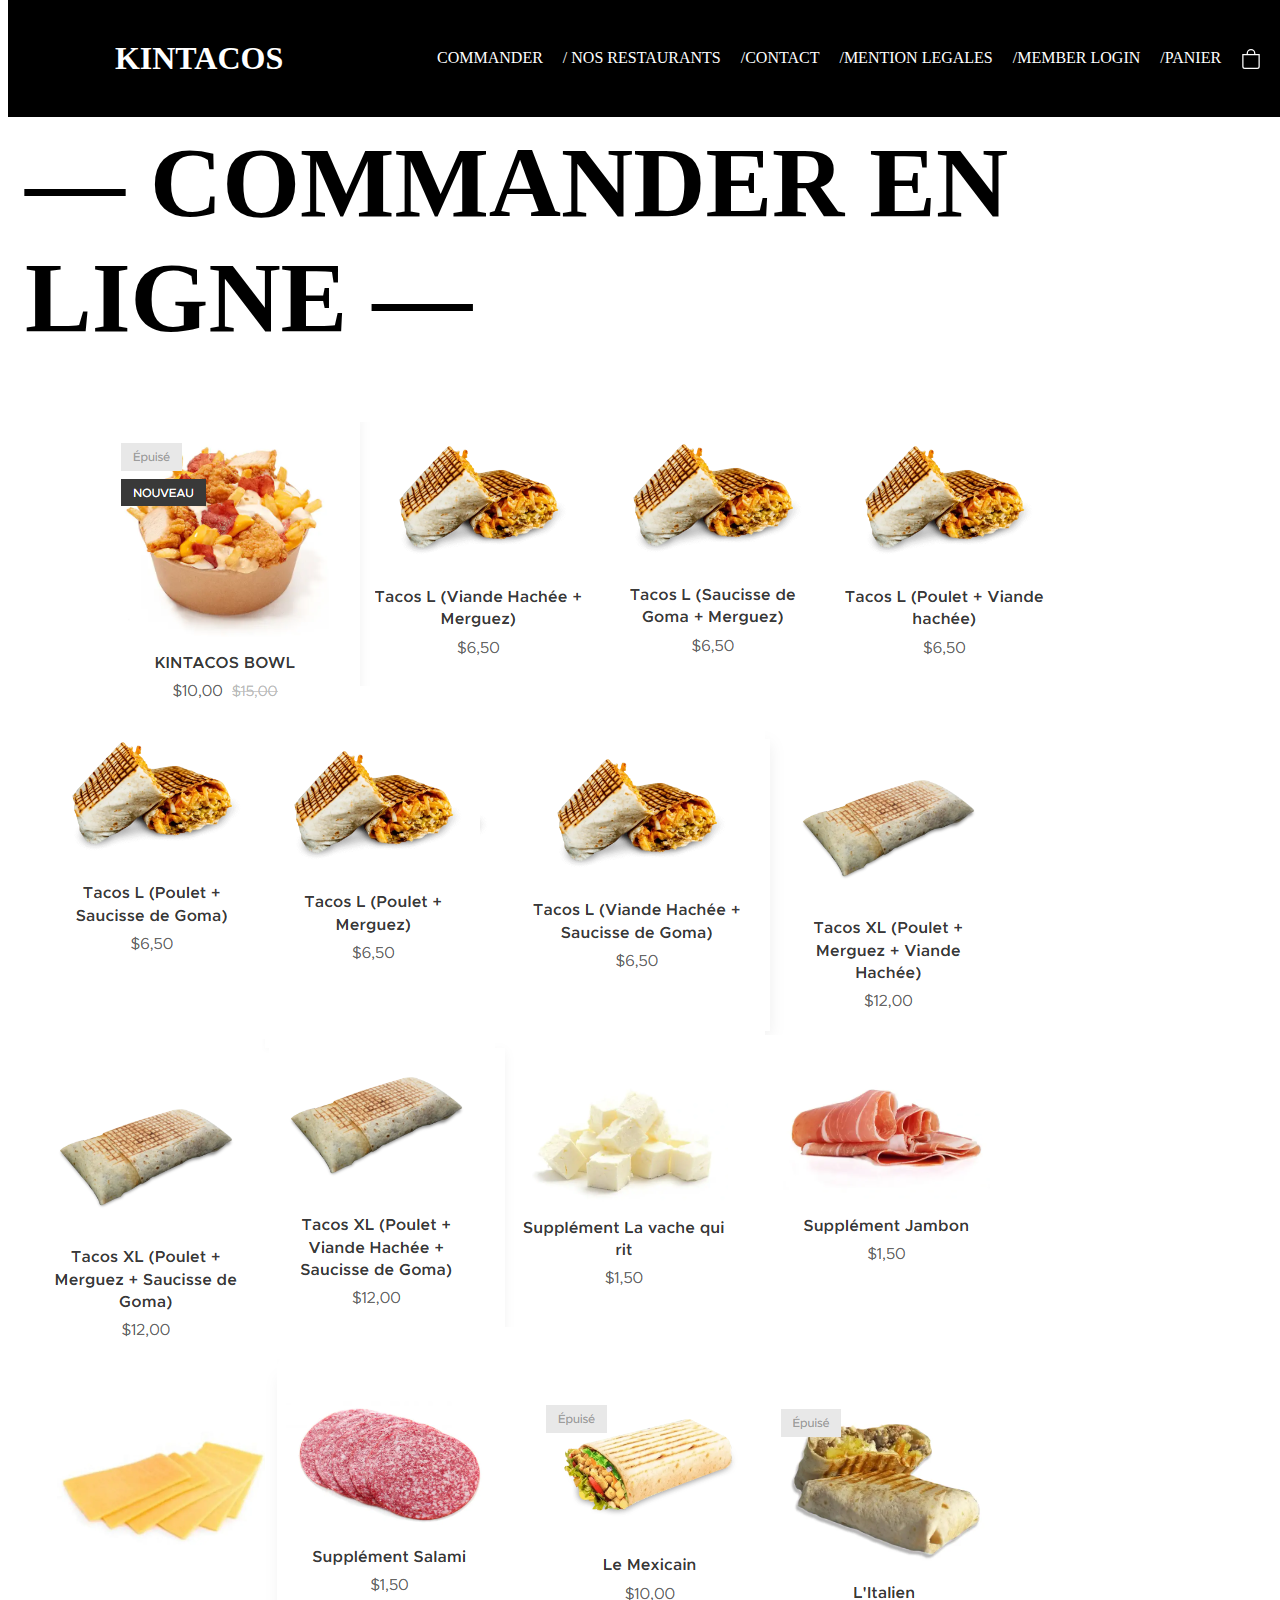
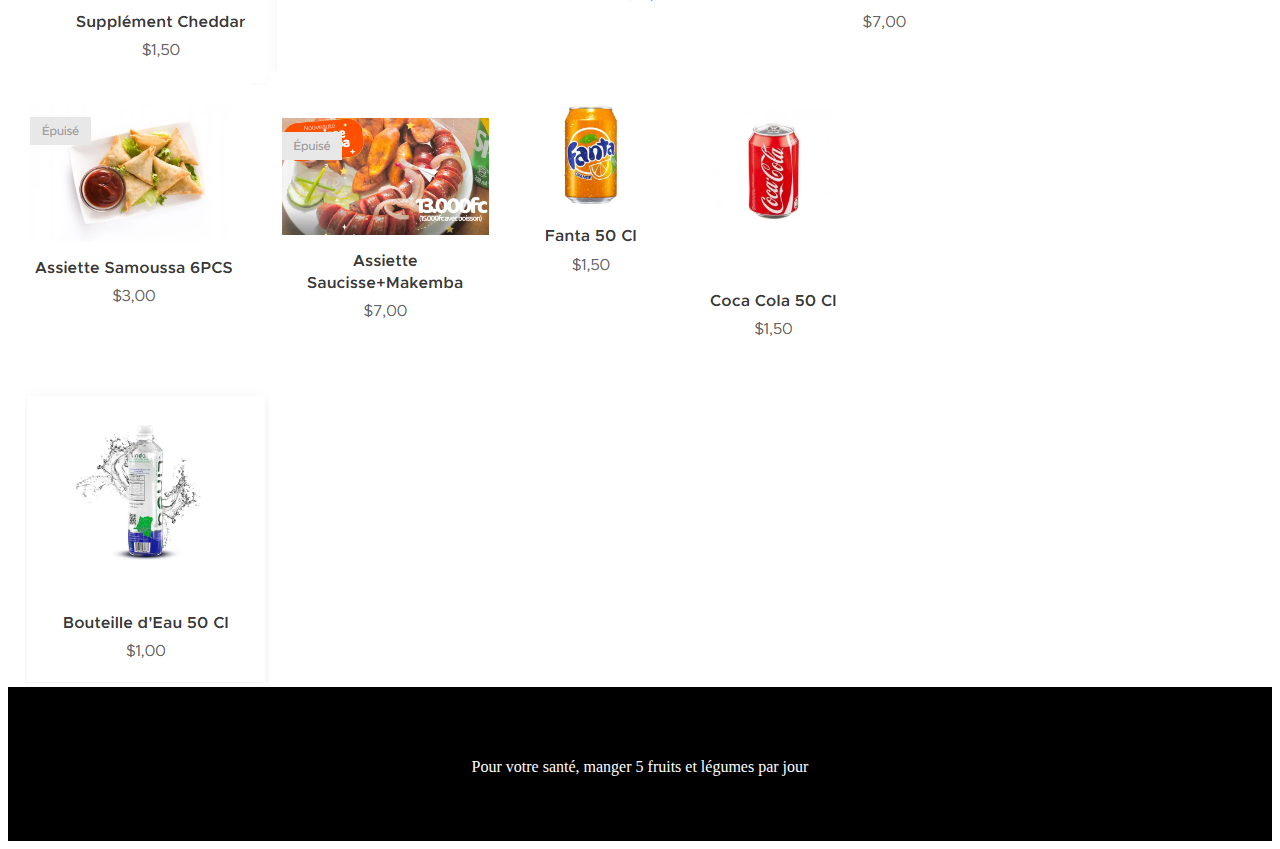
<file: index.html>
<!DOCTYPE html>
<html lang="en">
<head>
    <meta charset="UTF-8">
    <meta name="viewport" content="width=device-width, initial-scale=1.0">
    <link href="https://cdn.jsdelivr.net/npm/bootstrap@5.3.2/dist/css/bootstrap.min.css" rel="stylesheet" integrity="sha384-T3c6CoIi6uLrA9TneNEoa7RxnatzjcDSCmG1MXxSR1GAsXEV/Dwwykc2MPK8M2HN" crossorigin="anonymous">
    <link rel="stylesheet" href="style.css">
    <title>clone kin tacos</title>

</head>



<body> 
    <section>
        <div class="main-container">
            <div class="logo">
                <a href="https://www.kintacos.com/boutique-en-ligne2/" style="text-decoration: none;" ><h1>KINTACOS</h1></a>
            </div >
                <div class="c-item">
                    <a class="item" href="#">COMMANDER</a>
                    <a class="item" href="#">/ NOS RESTAURANTS</a>
                    <a class="item"href="contact.html">/CONTACT</a>
                    <a class="item" href="#">/MENTION LEGALES</a>
                    <a  class="item" href="#">/MEMBER LOGIN</a>
                    <a class="item"  href="#">/PANIER</a>
                    <svg class="item" xmlns="http://www.w3.org/2000/svg" width="20" height="20" fill="currentColor" class="bi bi-bag" viewBox="0 0 16 16">
                        <path d="M8 1a2.5 2.5 0 0 1 2.5 2.5V4h-5v-.5A2.5 2.5 0 0 1 8 1m3.5 3v-.5a3.5 3.5 0 1 0-7 0V4H1v10a2 2 0 0 0 2 2h10a2 2 0 0 0 2-2V4zM2 5h12v9a1 1 0 0 1-1 1H3a1 1 0 0 1-1-1z"/>
                    </svg>
                </div>
        </div>
    </section>
    <!-- ending -->

    <section>
        <div class="container">
            <div class="row">
                <div class="col text-center" style="padding-top: 50px; font-size: 50px;">
                    <h1><b>— COMMANDER EN LIGNE —</b></h1>
                </div>

            </div>
           
        </section>
         <!-- ending -->
         <!-- beging -->
         
         <section>
            <div class="container">
                <div class="row">
                    <div class="col-sm-6 col-md-4 col-lg-3">
                        <img src="photo/Capture.PNG" alt="">
                    </div>
                    <div class="col-sm-6 col-md-4 col-lg-3">
                        <img src="photo/Capture1.PNG" alt="">
                    </div>
                    <div class="col-sm-6 col-md-4 col-lg-3">
                        <img src="photo/Capture2.PNG" alt="">
                    </div>
                    <div class="col-sm-6 col-md-4 col-lg-3">
                        <img src="photo/Capture3.PNG" alt="">
                    </div>
                    
                </div>
                <!-- first row end -->
                <div class="row">
                    <div class="col-sm-6 col-md-4 col-lg-3">
                        <img src="photo/Capture.PNG4.PNG" alt="">
                    </div>
                    <div class="col-sm-6 col-md-4 col-lg-3">
                        <img src="photo/Capture.PNG5.PNG" alt="">
                    </div>
                    <div class="col-sm-6 col-md-4 col-lg-3">
                        <img src="photo/Capture.PNG6.PNG" alt="">
                    </div>
                    <div class="col-sm-6 col-md-4 col-lg-3">
                        <img src="photo/Capture.PNG7.PNG" alt="">
                    </div>
                    
                </div>
                <!-- second row end -->
                <div class="row">
                    <div class="col-sm-6 col-md-4 col-lg-3">
                        <img src="photo/Capture.PNG8.PNG" alt="">
                    </div>
                    <div class="col-sm-6 col-md-4 col-lg-3">
                        <img src="photo/Capture.PNG9.PNG" alt="">
                    </div>
                    <div class="col-sm-6 col-md-4 col-lg-3">
                        <img src="photo/Capture.PNG10.PNG" alt="">
                    </div>
                    <div class="col-sm-6 col-md-4 col-lg-3">
                        <img src="photo/Capture.PNG11.PNG" alt="">
                    </div>
                    
                </div>
                <!-- third row end -->
                <div class="row">
                    <div class="col-sm-6 col-md-4 col-lg-3">
                        <img src="photo/Capture.PNG12.PNG" alt="">
                    </div>
                    <div class="col-sm-6 col-md-4 col-lg-3">
                        <img src="photo/Capture.PNG13.PNG" alt="">
                    </div>
                    <div class="col-sm-6 col-md-4 col-lg-3">
                        <img src="photo/Capture.PNG14.PNG" alt="">
                    </div>
                    <div class="col-sm-6 col-md-4 col-lg-3">
                        <img src="photo/Capture.PNG15.PNG" alt="">
                    </div>
                    
                </div>
                <!-- fourth row end -->
                <div class="row">
                    <div class="col-sm-6 col-md-4 col-lg-3">
                        <img src="photo/Capture.PNG16.PNG" alt="">
                    </div>
                    <div class="col-sm-6 col-md-4 col-lg-3">
                        <img src="photo/Capture.PNG17.PNG" alt="">
                    </div>
                    <div class="col-sm-6 col-md-4 col-lg-3">
                        <img src="photo/Capture.PNG18.PNG" alt="">
                    </div>
                    <div class="col-sm-6 col-md-4 col-lg-3">
                        <img src="photo/Capture.PNG19.PNG" alt="">
                    </div>
                    
                </div>
                <!-- last row ending -->
                <div class="row">
                    <div class="cal">
                        <img src="photo/Capture.PNG20.PNG" alt="">
                    </div>

                </div>


            </div>
         </section>

         <!-- last section -->
         <section class="section " >
            <p>Pour votre santé, manger 5 fruits et légumes par jour </p>
         </section>
</body>
</html>
</file>
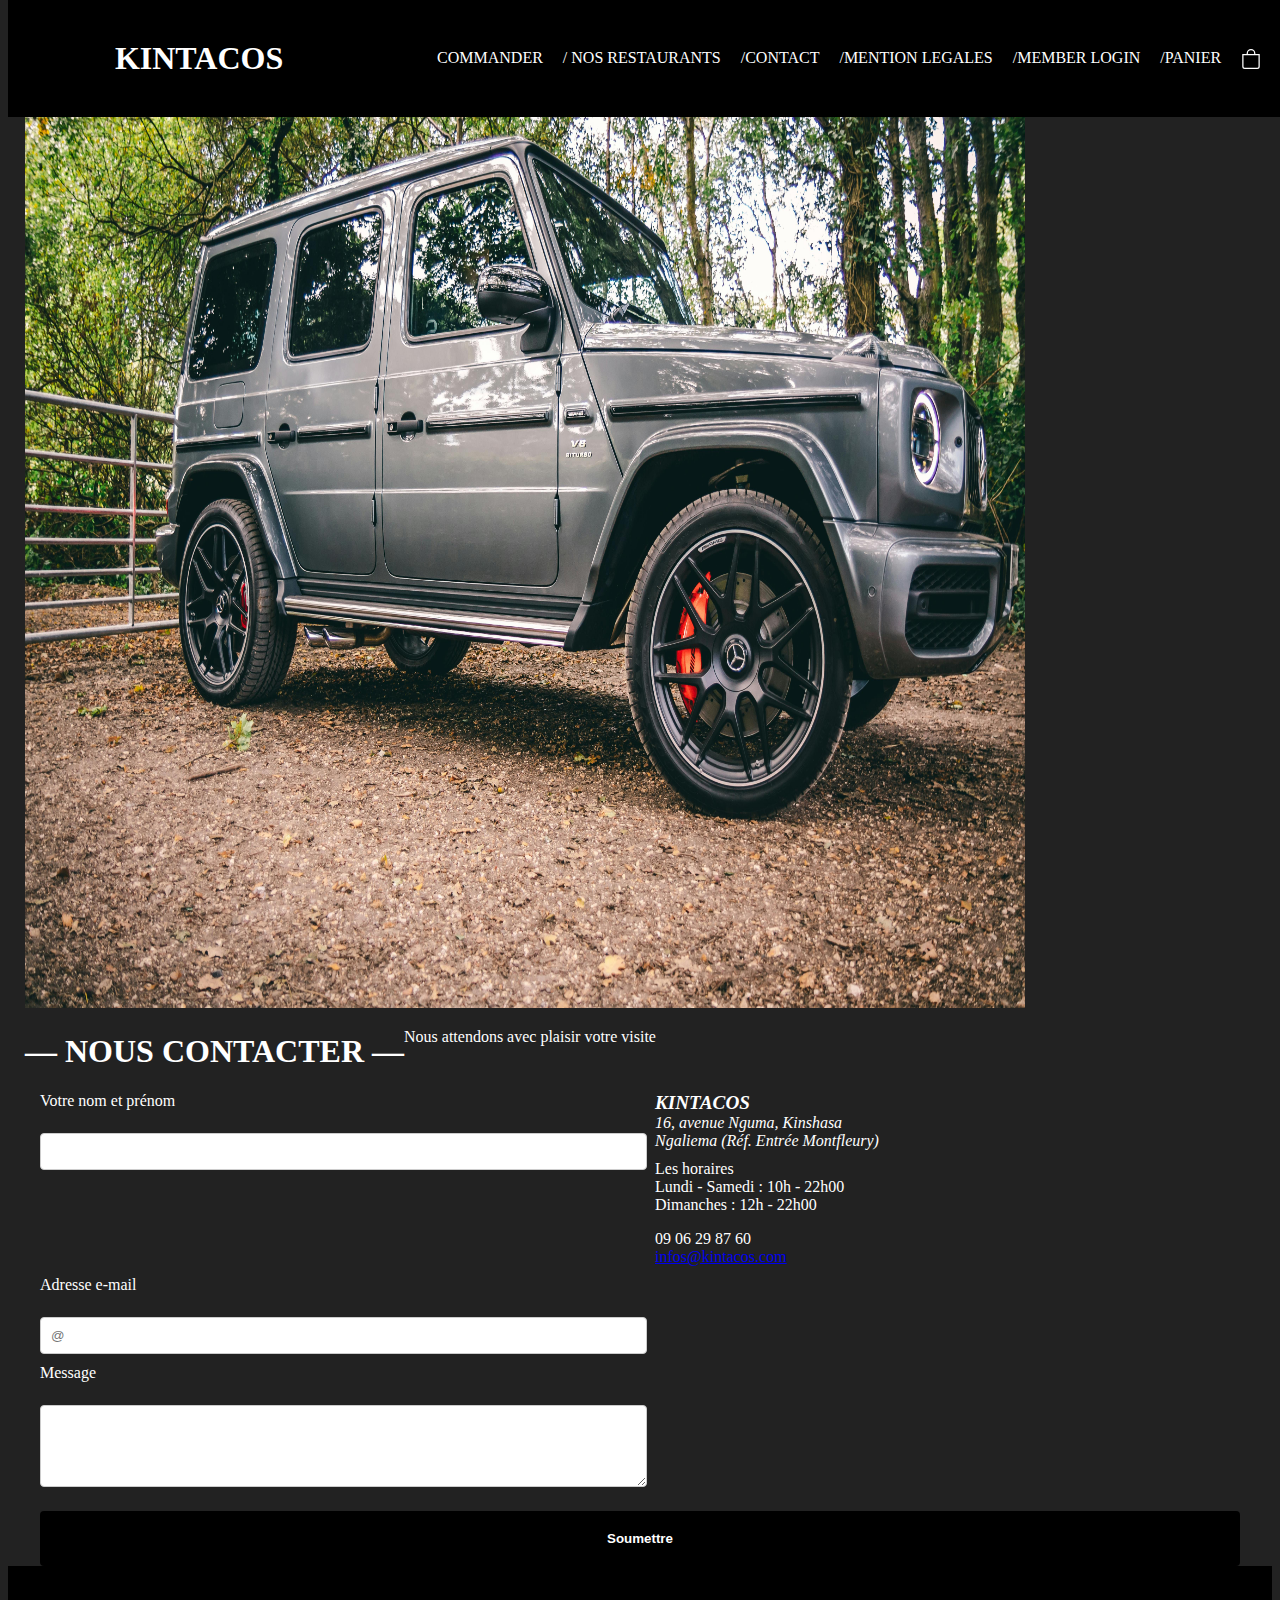
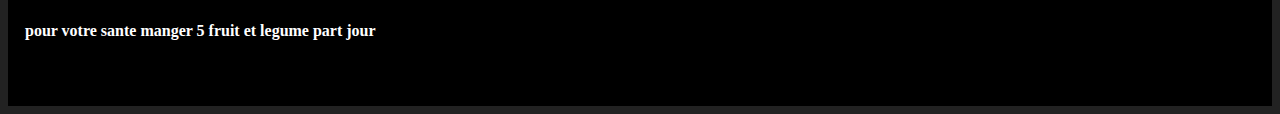
<file: contact.html>
<!DOCTYPE html>
<html lang="en">
<head>
    <meta charset="UTF-8">
    <meta name="viewport" content="width=device-width, initial-scale=1.0">
    
    <link href="https://cdn.jsdelivr.net/npm/bootstrap@5.3.2/dist/css/bootstrap.min.css" rel="stylesheet" integrity="sha384-T3c6CoIi6uLrA9TneNEoa7RxnatzjcDSCmG1MXxSR1GAsXEV/Dwwykc2MPK8M2HN" crossorigin="anonymous">
    <link rel="stylesheet" href="style.css">
    <title>Document</title>
</head>
<body style="background-color: #222222; color:white;">
    <section>
        <div class="main-container">
            <div class="logo">
                <a href="https://www.kintacos.com/boutique-en-ligne2/" style="text-decoration: none;" ><h1>KINTACOS</h1></a>
            </div >
                <div class="c-item">
                    <a class="item" href="#">COMMANDER</a>
                    <a class="item" href="#">/ NOS RESTAURANTS</a>
                    <a class="item"href="contact.html">/CONTACT</a>
                    <a class="item" href="#">/MENTION LEGALES</a>
                    <a  class="item" href="#">/MEMBER LOGIN</a>
                    <a class="item"  href="#">/PANIER</a>
                    <svg class="item" xmlns="http://www.w3.org/2000/svg" width="20" height="20" fill="currentColor" class="bi bi-bag" viewBox="0 0 16 16">
                        <path d="M8 1a2.5 2.5 0 0 1 2.5 2.5V4h-5v-.5A2.5 2.5 0 0 1 8 1m3.5 3v-.5a3.5 3.5 0 1 0-7 0V4H1v10a2 2 0 0 0 2 2h10a2 2 0 0 0 2-2V4zM2 5h12v9a1 1 0 0 1-1 1H3a1 1 0 0 1-1-1z"/>
                    </svg>
                </div>
        </div>


        <style>
         img {
                height: 1000px;
                width: 1000px;
            }
        </style>
    <div class="container">
        <div class="row">
            <div class="col-sm-6  col-md-4 col-lg-6 col-xlg-6">
                <img src="photo/pexels-lloyd-freeman-1429775 (1).jpg"   alt=""  >
            </div>
        </div> 
    </div>

    <style>
        button{
            padding: 20px 60px;
            text-align: center;
        }
        
    </style>
    <section >
            <div class="container text-center">
                <div class="row">
                    <h1>— NOUS CONTACTER —</h1>
                    <p class="lead">Nous attendons avec plaisir votre visite</p>
                </div>    
            </div>      
            
    </section>
    <style>
 
    </style>
    <section>
        <form>
            <div class="container">
                <div class="row">
                    <div class="col-6">
                        <label for="fullname">Votre nom et prénom</label>
                        <br>
                        <input type="text" id="fullname" required>
                    </div>
                    <div class="col-6">
                        <address>
                            <strong>KINTACOS</strong><br>
                            16, avenue Nguma, Kinshasa<br>
                            Ngaliema (Réf. Entrée Montfleury)
                        </address>
                        <time>Les horaires<br>
                            Lundi - Samedi : 10h - 22h00<br>
                            Dimanches : 12h - 22h00
                        </time>
                        <p>09 06 29 87 60<br>
                        <a href="mailto:infos@kintacos.com">infos@kintacos.com</a></p>
                    </div>
                    <div class="col-6">
                        <label for="email">Adresse e-mail</label>
                        <br>
                        <input type="email" id="email" placeholder="@" required>
                    </div>
                    <div class="col-6">
                        <!-- Insérez ici l'iframe ou l'API de la carte -->
                    </div>
                    <div class="col-6">
                        <label for="message">Message</label>
                        <br>
                        <textarea id="message" cols="40" rows="4" required></textarea>
                    </div>
                    <div class="col-12">
                        <button type="submit"><b>Soumettre</b></button>
                    </div>
                </div>
            </div>
        </form>
    </section>
    
    <style>
footer{
    background-color:black;
    height: 100px;
    padding-top: 40px;
}

    </style>

    <footer>
        <div class="container text-center">
            <div class="row">
                <p>
                    <b class="lead " >pour votre sante manger 5 fruit et legume part jour</b>
                </p>
            </div>
        </div>
    </footer>
    
</body>
</html>
</file>
<file: style.css>
/* Ensure that the container stretches to the full width */
.main-container {
    width: 100%;
    display: flex; /* Use flexbox to layout children */
    justify-content: space-around; /* Space logo and menu items */
    align-items: center; /* Center items vertically */
    background-color: #000; /* Set the background color */
    padding: 40px 40px; /* Add some padding on the sides */
    position: fixed;
    top:0;
  }
  
  .logo h1 {
    margin: 0; /* Remove default margin */
    color: #fff; /* Set a text color that contrasts with the background */
   
  }
  
  
  .c-item {
    display: flex; /* Layout menu items in a row */
  }
  
  .c-item .item {
    color: #fff; /* Set text color for menu items */
    text-decoration: none; /* Remove underline from links */
    margin-left: 20px; /* Space out the menu items */
  }
  
  /* Add responsiveness for smaller screens */
  @media (max-width: 768px) {
    .container {
      flex-direction: column; /* Stack logo and menu on small screens */
      text-align: center; /* Center text when stacked */
    }
  
    .c-item {
      flex-direction: column; /* Stack menu items on small screens */
      align-items: center; /* Center menu items */
      margin-top: 20px; /* Add space between logo and menu items */
    }
  
    .c-item .item {
      margin: 10px 0; /* Add vertical space between menu items */
    }
  }
  
  /*nav bar css modification */
  
  .section{
    display: flex;
    justify-content: center;
    background-color: #000;
    padding: 55px 20px;
    color: #fff;
  }
/* dncisdnciov */
.c-item .item {
    color: #fff; /* Couleur du texte pour les éléments du menu */
    text-decoration: none; /* Supprime le soulignement des liens */
    margin-left: 20px; /* Espace les éléments du menu */
    transition: color 0.3s, transform 0.3s; /* Transition pour l'effet de brillance */
  }
  
  /* Effet de survol */
  .c-item .item:hover {
    color: #e0e0e0; /* Change la couleur du texte au survol */
    transform: scale(1.1); /* Agrandit légèrement l'élément */
  }
  
  /* Effet au clic */
  .c-item .item:active {
    color: #c0c0c0; /* Change la couleur du texte lorsqu'il est cliqué */
    transform: scale(0.9); /* Rétrécit légèrement l'élément */
  }
  

/* jdvnlkjndknvkdmvkdmvlkdmvkdmvldmvldv */


    .container {
        width: 100%;
        max-width: 1200px; /* Ajustez la largeur maximale selon vos besoins */
        margin: auto;
        padding: 0 15px; /* Ajoutez du padding pour éviter que le contenu touche les bords */
    }

    .row {
        display: flex;
        flex-wrap: wrap; /* Permet aux éléments de passer à la ligne si nécessaire */
        margin-right: -15px;
        margin-left: -15px;
    }

    .col-6 {
        width: 50%; /* Prend la moitié de la largeur du parent */
        padding-right: 15px;
        padding-left: 15px;
        box-sizing: border-box; /* Inclut padding dans la largeur */
    }

    .col-12 {
        width: 100%; /* Prend toute la largeur du parent */
        padding-right: 15px;
        padding-left: 15px;
        box-sizing: border-box;
    }

    label {
        display: block; /* Rend le label en block pour qu'il prenne toute la largeur */
        margin-bottom: 5px; /* Ajoutez de l'espace en dessous du label */
    }

    input[type="text"],
    input[type="email"],
    textarea {
        width: 100%; /* Prend toute la largeur de son parent */
        padding: 10px;
        margin-bottom: 10px; /* Ajoute de l'espace en dessous de l'input */
        border: 1px solid #ccc; /* Une bordure légère pour l'input */
        border-radius: 4px; /* Des coins arrondis */
    }

    button {
        display: block; /* Rend le bouton en block */
        width: 100%; /* Prend toute la largeur de son parent */
        padding: 10px;
        background-color: black; /* Couleur de fond du bouton */
        color: white; /* Couleur du texte du bouton */
        border: none;
        border-radius: 4px;
        cursor: pointer; /* Change le curseur pour indiquer un élément cliquable */
        margin-top: 10px; /* Ajoute de l'espace au-dessus du bouton */
    }

    button:hover {
        background-color: #333; /* Assombrir le bouton lors du survol */
    }

    address,
    time,
    p {
        margin-bottom: 10px; /* Ajoute de l'espace en dessous des paragraphes */
    }

    address strong {
        font-size: larger; /* Augmente la taille du nom de l'entreprise */
    }
</file>
